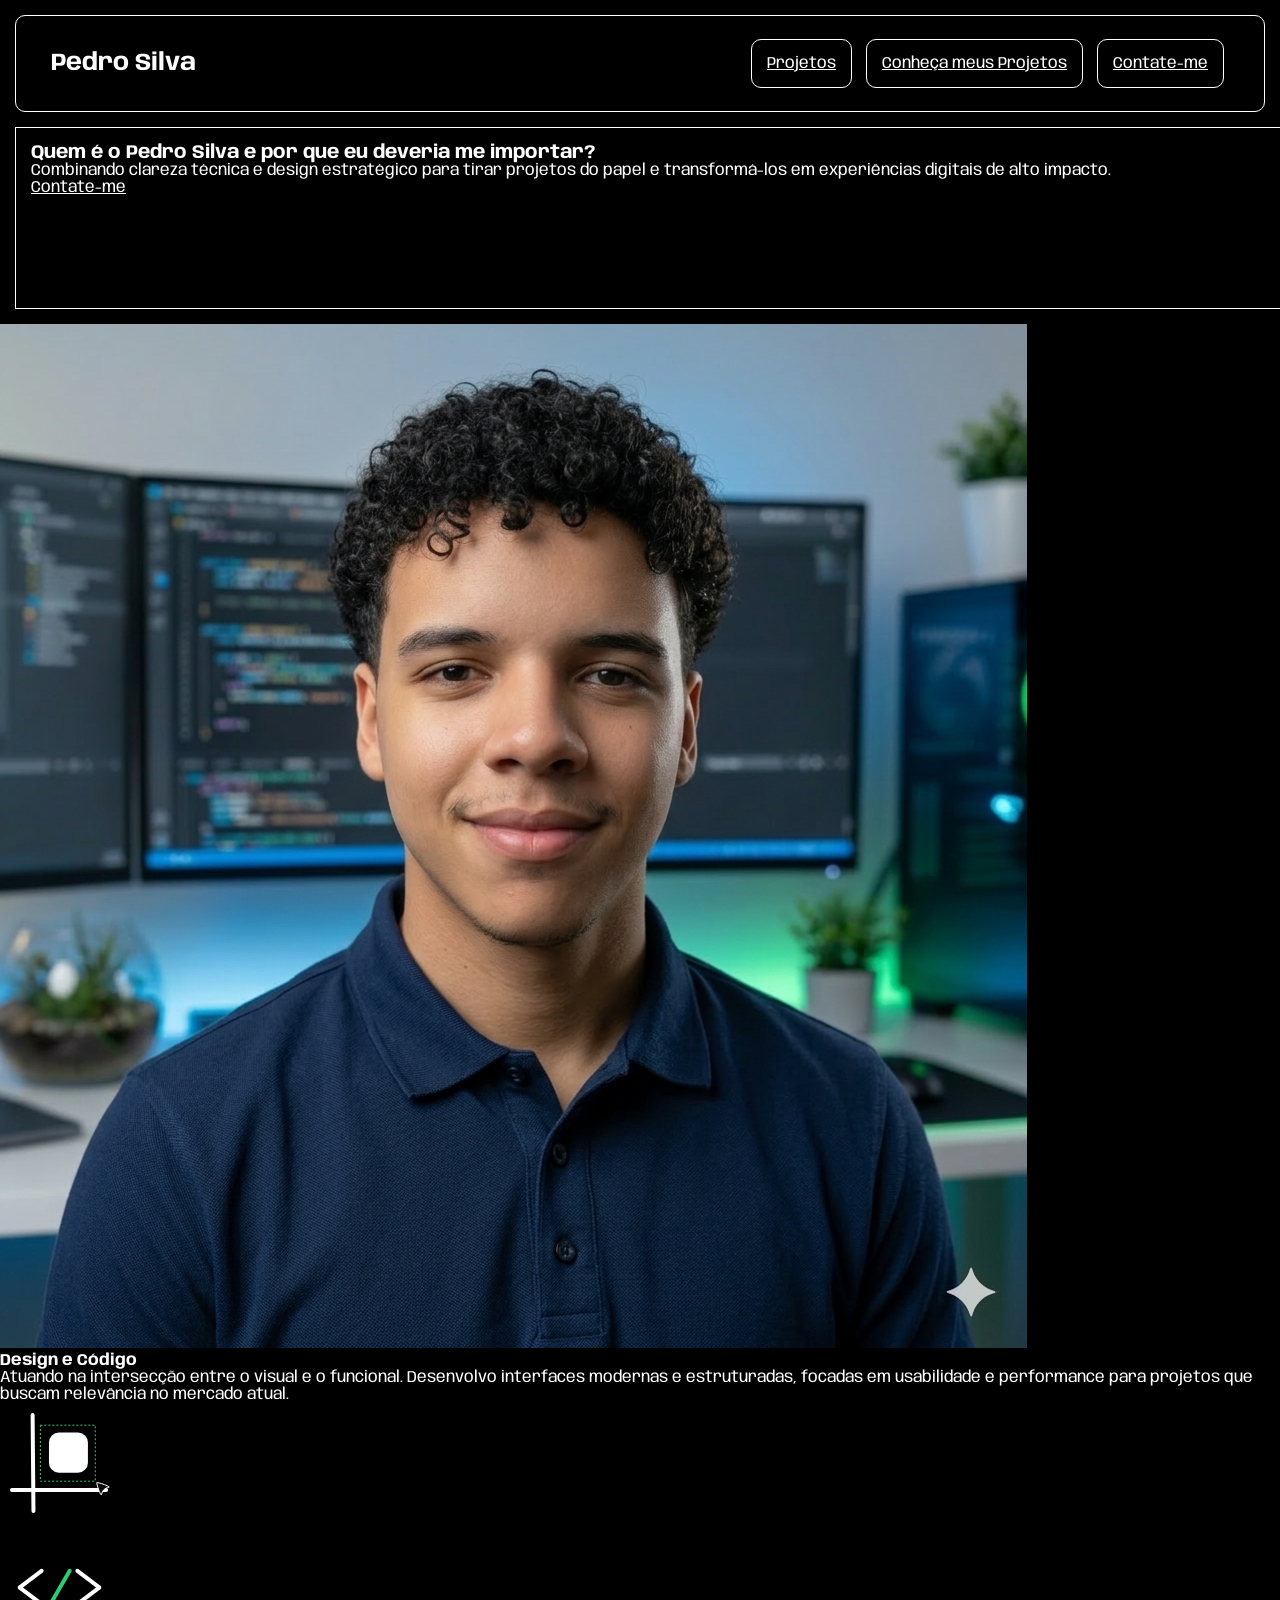
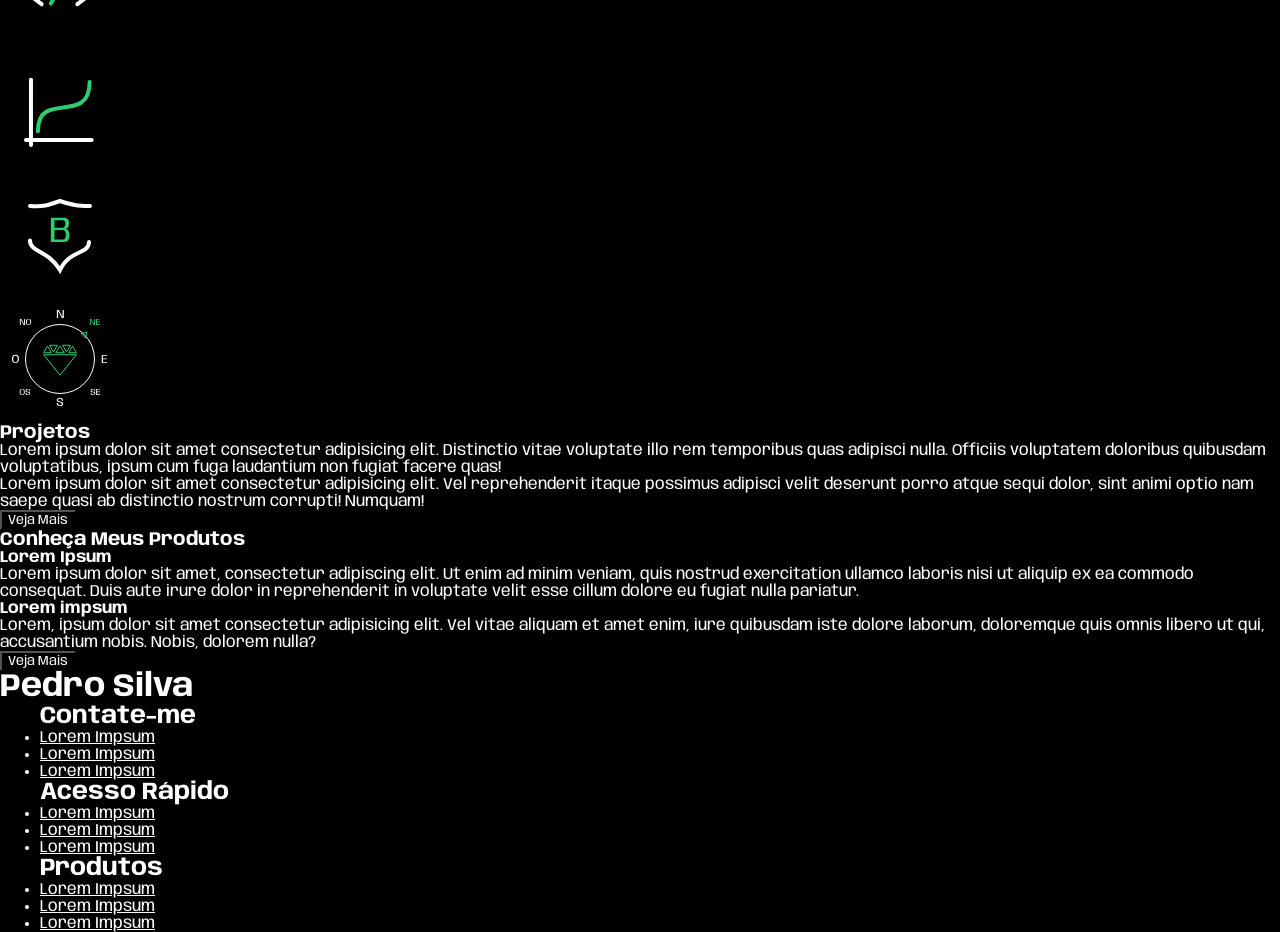
<file: index.html>
<!doctype html>
<html lang="en">
  <head>
    <meta charset="UTF-8" />
    <meta name="viewport" content="width=device-width, initial-scale=1.0" />
    <title>Pedro Silva - Portfólio</title>

    <link rel="stylesheet" href="./assets/css/style.css" />

    <link rel="preconnect" href="https://fonts.googleapis.com" />
    <link rel="preconnect" href="https://fonts.gstatic.com" crossorigin />
    <link
      href="https://fonts.googleapis.com/css2?family=Anybody:ital,wght@0,100..900;1,100..900&display=swap"
      rel="stylesheet"
    />
  </head>
  <body>
    <header>
      <section class="logotipo">
        <h1>Pedro Silva</h1>
      </section>

      <section class="btn-header">
        <a href="#projects" class="btn-ancors">Projetos</a>
        <a href="#products" class="btn-ancors">Conheça meus Projetos</a>
        <a href="#" class="btn-ancors">Contate-me</a>
      </section>
    </header>

    <main>
      <section class="main-sections">
        <section title="about-me">
          <h1>Quem é o Pedro Silva e por que eu deveria me importar?</h1>
          <p>
            Combinando clareza técnica e design estratégico para tirar projetos
            do papel e transformá-los em experiências digitais de alto impacto.
          </p>
          <a href="#" class="btn-contact">Contate-me</a>
        </section>

        <section title="box-info">
          <section class="image-profile">
            <figure>
              <img
                src="./assets/png/pedrosilva.png"
                alt="Pedro Silva, um homem jovem de cabelos cacheados, vestindo uma camisa polo azul-marinho, sorrindo em seu escritório com monitores de programação ao fundo."
              />
            </figure>
          </section>

          <section class="box-text">
            <h1>Design e Código</h1>
            <p>
              Atuando na intersecção entre o visual e o funcional. Desenvolvo
              interfaces modernas e estruturadas, focadas em usabilidade e
              performance para projetos que buscam relevância no mercado atual.
            </p>
          </section>
        </section>

        <section title="box-elements">
          <figure title="ui/ux-design">
            <img
              src="./assets/svg/Vetor SVG.svg"
              alt="Ícone de um quadrado com bordas tracejadas verdes e um cursor de mouse no canto, indicando redimensionamento."
            />
          </figure>
          <figure title="desenvolvimento-web">
            <img
              src="./assets/svg/Tag SVG.svg"
              alt="Ícone de barra diagonal verde, simbolizando código de programação ou fechamento de tag."
            />
          </figure>
          <figure title="seo-perfomance">
            <img
              src="./assets/svg/Vector Growth SVG.svg"
              alt="Ícone de curva ascendente verde, simbolizando crescimento e evolução constante."
            />
          </figure>
          <figure title="branding-digital">
            <img
              src="./assets/svg/Identity Core SVG.svg"
              alt="Ícone com a letra B em verde, representando o núcleo da identidade visual ou tecnologia principal."
            />
          </figure>
          <figure title="consultoria-estrategica">
            <img
              src="./assets/svg/Strategy Compass SVG.svg"
              alt="Ícone de bússola estratégica verde com um diamante central e seta apontando para o Nordeste, simbolizando direção e valor."
            />
          </figure>
        </section>

        <section title="projects" id="projects">
          <h1>Projetos</h1>

          <section class="box-one">
            <!--<figure>
              <img src="" alt="">
            </figure>-->

            <p>
              Lorem ipsum dolor sit amet consectetur adipisicing elit.
              Distinctio vitae voluptate illo rem temporibus quas adipisci
              nulla. Officiis voluptatem doloribus quibusdam voluptatibus, ipsum
              cum fuga laudantium non fugiat facere quas!
            </p>
          </section>

          <section class="box-two">
            <!--<figure>
              <img src="" alt="">
            </figure>-->

            <p>
              Lorem ipsum dolor sit amet consectetur adipisicing elit. Vel
              reprehenderit itaque possimus adipisci velit deserunt porro atque
              sequi dolor, sint animi optio nam saepe quasi ab distinctio
              nostrum corrupti! Numquam!
            </p>
          </section>

          <a href="#"
            ><button>
              Veja Mais
              <!--configurar botão-->
            </button></a
          >
        </section>

        <section title="products" id="products">
          <h1>Conheça Meus Produtos</h1>

          <section class="box-one-product">
            <!--<figure>
              <img src="" alt="">
            </figure>-->
            <h1>Lorem Ipsum</h1>
            <p>
              Lorem ipsum dolor sit amet, consectetur adipiscing elit. Ut enim
              ad minim veniam, quis nostrud exercitation ullamco laboris nisi ut
              aliquip ex ea commodo consequat. Duis aute irure dolor in
              reprehenderit in voluptate velit esse cillum dolore eu fugiat
              nulla pariatur.
            </p>
          </section>
          <section class="box-two-product">
            <h1>Lorem impsum</h1>
            <p>
              Lorem, ipsum dolor sit amet consectetur adipisicing elit. Vel
              vitae aliquam et amet enim, iure quibusdam iste dolore laborum,
              doloremque quis omnis libero ut qui, accusantium nobis. Nobis,
              dolorem nulla?
            </p>
          </section>

          <a href="#"><button>Veja Mais</button></a>
        </section>
      </section>
    </main>

    <footer>
      <h1 class="logotipo">Pedro Silva</h1>
      <section class="contact">
        <ul class="contact">
          <h2>Contate-me</h2>
          <li title="list-contact">
            <a href="#"><p>Lorem Impsum</p></a>
          </li>
          <li title="list-contact">
            <a href="#"><p>Lorem Impsum</p></a>
          </li>
          <li title="list-contact">
            <a href="#"><p>Lorem Impsum</p></a>
          </li>
        </ul>
      </section>

      <section class="access-rapid">
        <ul class="access">
          <h2>Acesso Rápido</h2>
          <li title="list-rapid-access">
            <a href="#"><p>Lorem Impsum</p></a>
          </li>
          <li title="list-rapid-access">
            <a href="#"><p>Lorem Impsum</p></a>
          </li>
          <li title="list-rapid-access">
            <a href="#"><p>Lorem Impsum</p></a>
          </li>
        </ul>
      </section>

      <section class="products-list">
        <ul class="products">
          <h2>Produtos</h2>
          <li title="list-products">
            <a href="#"><p>Lorem Impsum</p></a>
          </li>
          <li title="list-products">
            <a href="#"><p>Lorem Impsum</p></a>
          </li>
          <li title="list-products">
            <a href="#"><p>Lorem Impsum</p></a>
          </li>
        </ul>
      </section>
    </footer>
  </body>
</html>
</file>
<file: assets/css/style.css>
* {
    margin: auto;
    background: black;
    color: white;
    font-family: "Anybody", sans-serif;
    align-items: center;
}

header {
    border: 1px solid white;
    border-radius: 10px;
    padding: 20px;
    margin: 15px;
    display: flex;    
}

header > .logotipo {
    margin: inherit;     
}

header > .btn-header {
    margin-right: 15px;
}

header > .btn-header > a {
    border: 1px solid white;
    border-radius: 10px;
    padding: 15px;
    margin: 5px;
}


[title="about-me"] {
    border: 1px solid white;
    padding: 15px;
    margin: 15px;
    height: 150px;
    width: 1400px;
}
</file>
